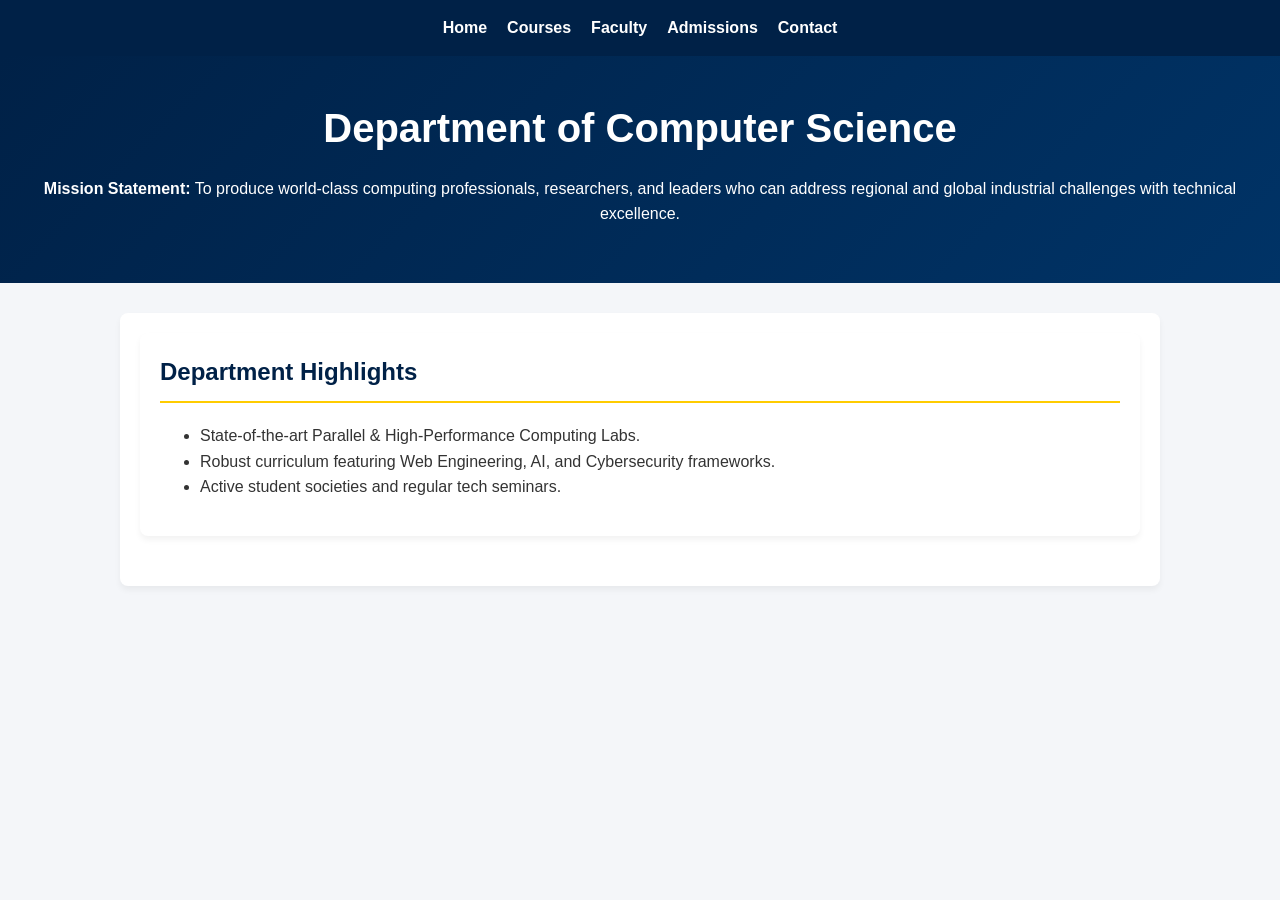
<file: src/index.html>
<!DOCTYPE html>
<html lang="en">
<head>
    <meta charset="UTF-8">
    <meta name="viewport" content="width=device-width, initial-scale=1.0">
    <title>CS Department - Home</title>
    <link rel="stylesheet" href="style.css">
</head>
<body>
    <nav>
        <a href="index.html">Home</a>
        <a href="courses.html">Courses</a>
        <a href="faculty.html">Faculty</a>
        <a href="admissions.html">Admissions</a>
        <a href="contact.html">Contact</a>
    </nav>
    <header>
        <h1>Department of Computer Science</h1>
        <p><strong>Mission Statement:</strong> To produce world-class computing professionals, researchers, and leaders who can address regional and global industrial challenges with technical excellence.</p>
    </header>
    <main>
        <section>
            <h2>Department Highlights</h2>
            <ul>
                <li>State-of-the-art Parallel & High-Performance Computing Labs.</li>
                <li>Robust curriculum featuring Web Engineering, AI, and Cybersecurity frameworks.</li>
                <li>Active student societies and regular tech seminars.</li>
            </ul>
        </section>
    </main>
</body>
</html>
</file>
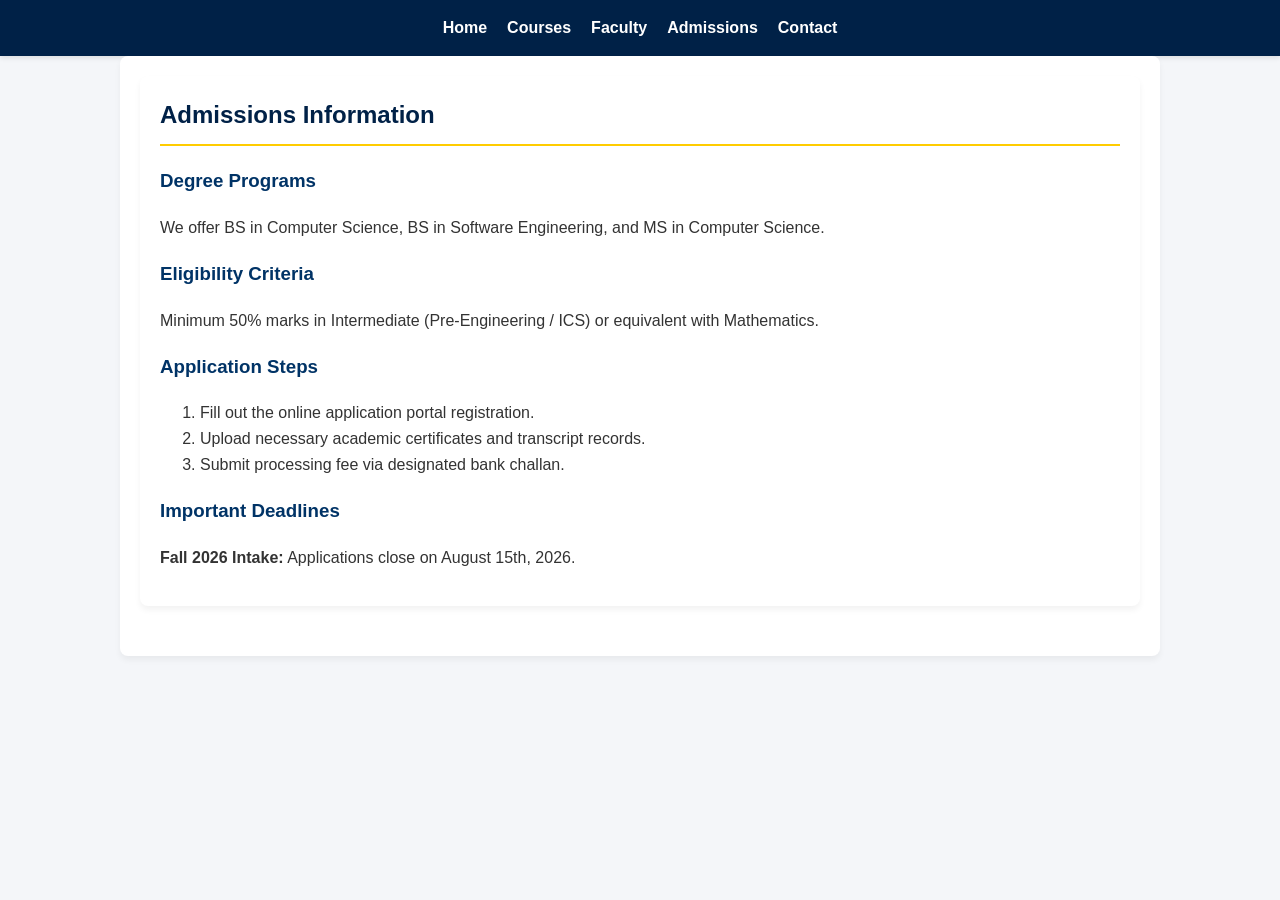
<file: src/admissions.html>
<!DOCTYPE html>
<html lang="en">
<head>
    <meta charset="UTF-8">
    <meta name="viewport" content="width=device-width, initial-scale=1.0">
    <title>CS Department - Admissions</title>
    <link rel="stylesheet" href="style.css">
</head>
<body>
    <nav>
        <a href="index.html">Home</a>
        <a href="courses.html">Courses</a>
        <a href="faculty.html">Faculty</a>
        <a href="admissions.html">Admissions</a>
        <a href="contact.html">Contact</a>
    </nav>
    <main>
        <section>
            <h2>Admissions Information</h2>
            
            <h3>Degree Programs</h3>
            <p>We offer BS in Computer Science, BS in Software Engineering, and MS in Computer Science.</p>
            
            <h3>Eligibility Criteria</h3>
            <p>Minimum 50% marks in Intermediate (Pre-Engineering / ICS) or equivalent with Mathematics.</p>
            
            <h3>Application Steps</h3>
            <ol>
                <li>Fill out the online application portal registration.</li>
                <li>Upload necessary academic certificates and transcript records.</li>
                <li>Submit processing fee via designated bank challan.</li>
            </ol>

            <h3>Important Deadlines</h3>
            <p><strong>Fall 2026 Intake:</strong> Applications close on August 15th, 2026.</p>
        </section>
    </main>
</body>
</html>
</file>
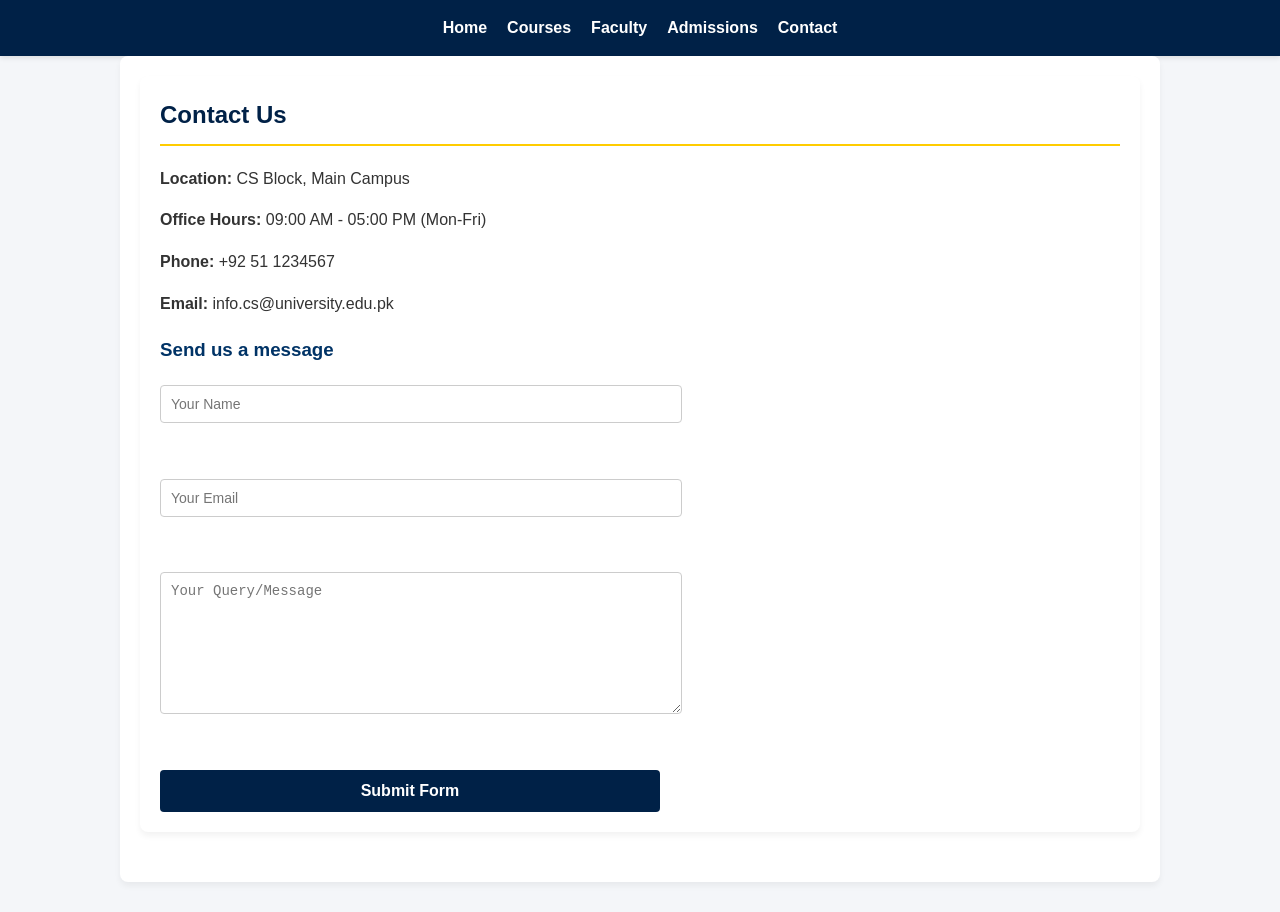
<file: src/contact.html>
<!DOCTYPE html>
<html lang="en">
<head>
    <meta charset="UTF-8">
    <meta name="viewport" content="width=device-width, initial-scale=1.0">
    <title>CS Department - Contact</title>
    <link rel="stylesheet" href="style.css">
</head>
<body>
    <nav>
        <a href="index.html">Home</a>
        <a href="courses.html">Courses</a>
        <a href="faculty.html">Faculty</a>
        <a href="admissions.html">Admissions</a>
        <a href="contact.html">Contact</a>
    </nav>
    <main>
        <section>
            <h2>Contact Us</h2>
            <p><strong>Location:</strong> CS Block, Main Campus</p>
            <p><strong>Office Hours:</strong> 09:00 AM - 05:00 PM (Mon-Fri)</p>
            <p><strong>Phone:</strong> +92 51 1234567</p>
            <p><strong>Email:</strong> info.cs@university.edu.pk</p>

            <h3>Send us a message</h3>
            <form action="#" method="POST">
                <input type="text" placeholder="Your Name" required><br>
                <input type="email" placeholder="Your Email" required><br>
                <textarea placeholder="Your Query/Message" required></textarea><br>
                <button type="submit">Submit Form</button>
            </form>
        </section>
    </main>
</body>
</html>
</file>
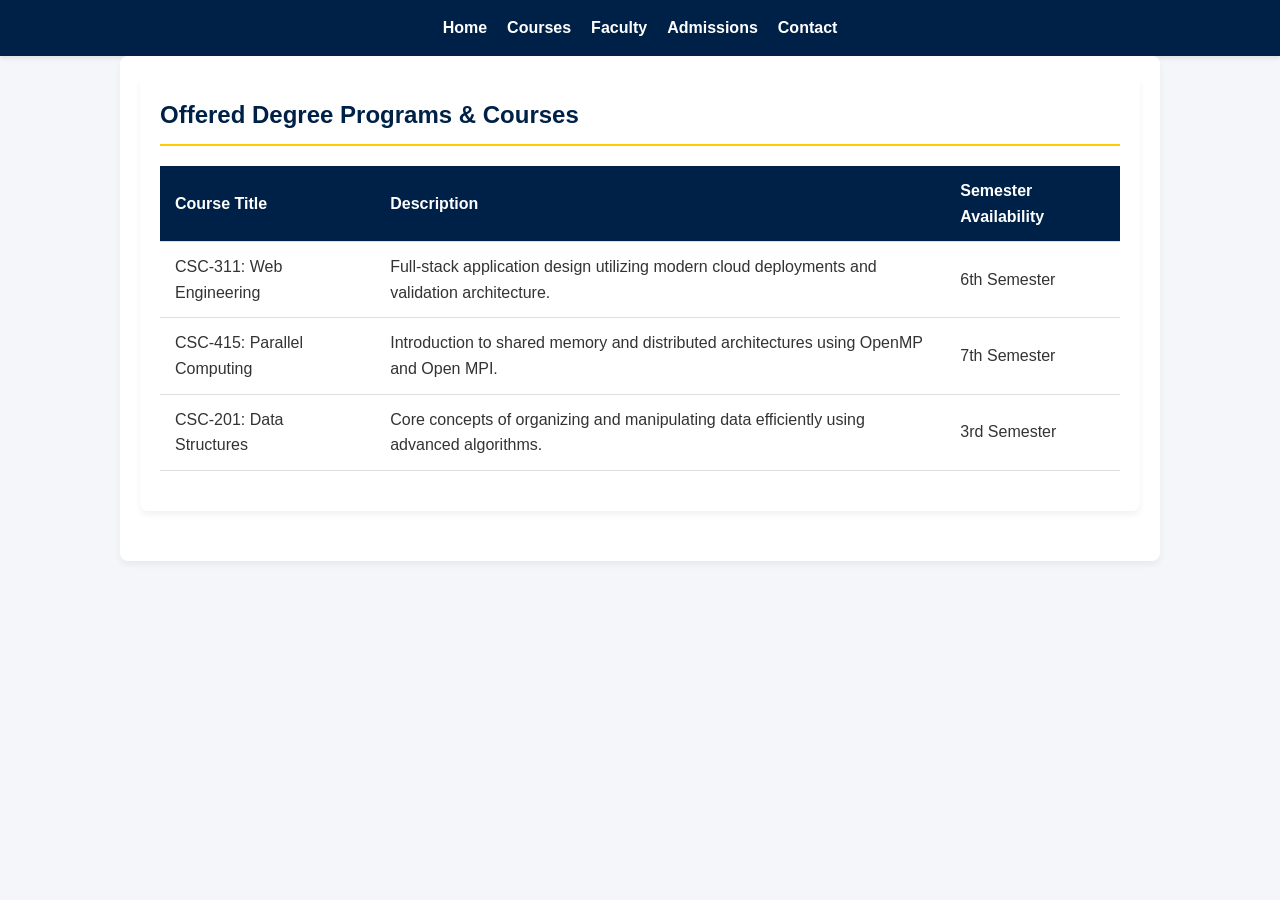
<file: src/courses.html>
<!DOCTYPE html>
<html lang="en">
<head>
    <meta charset="UTF-8">
    <meta name="viewport" content="width=device-width, initial-scale=1.0">
    <title>CS Department - Courses</title>
    <link rel="stylesheet" href="style.css">
</head>
<body>
    <nav>
        <a href="index.html">Home</a>
        <a href="courses.html">Courses</a>
        <a href="faculty.html">Faculty</a>
        <a href="admissions.html">Admissions</a>
        <a href="contact.html">Contact</a>
    </nav>
    <main>
        <section>
            <h2>Offered Degree Programs & Courses</h2>
            <table>
                <thead>
                    <tr>
                        <th>Course Title</th>
                        <th>Description</th>
                        <th>Semester Availability</th>
                    </tr>
                </thead>
                <tbody>
                    <tr>
                        <td>CSC-311: Web Engineering</td>
                        <td>Full-stack application design utilizing modern cloud deployments and validation architecture.</td>
                        <td>6th Semester</td>
                    </tr>
                    <tr>
                        <td>CSC-415: Parallel Computing</td>
                        <td>Introduction to shared memory and distributed architectures using OpenMP and Open MPI.</td>
                        <td>7th Semester</td>
                    </tr>
                    <tr>
                        <td>CSC-201: Data Structures</td>
                        <td>Core concepts of organizing and manipulating data efficiently using advanced algorithms.</td>
                        <td>3rd Semester</td>
                    </tr>
                </tbody>
            </table>
        </section>
    </main>
</body>
</html>
</file>
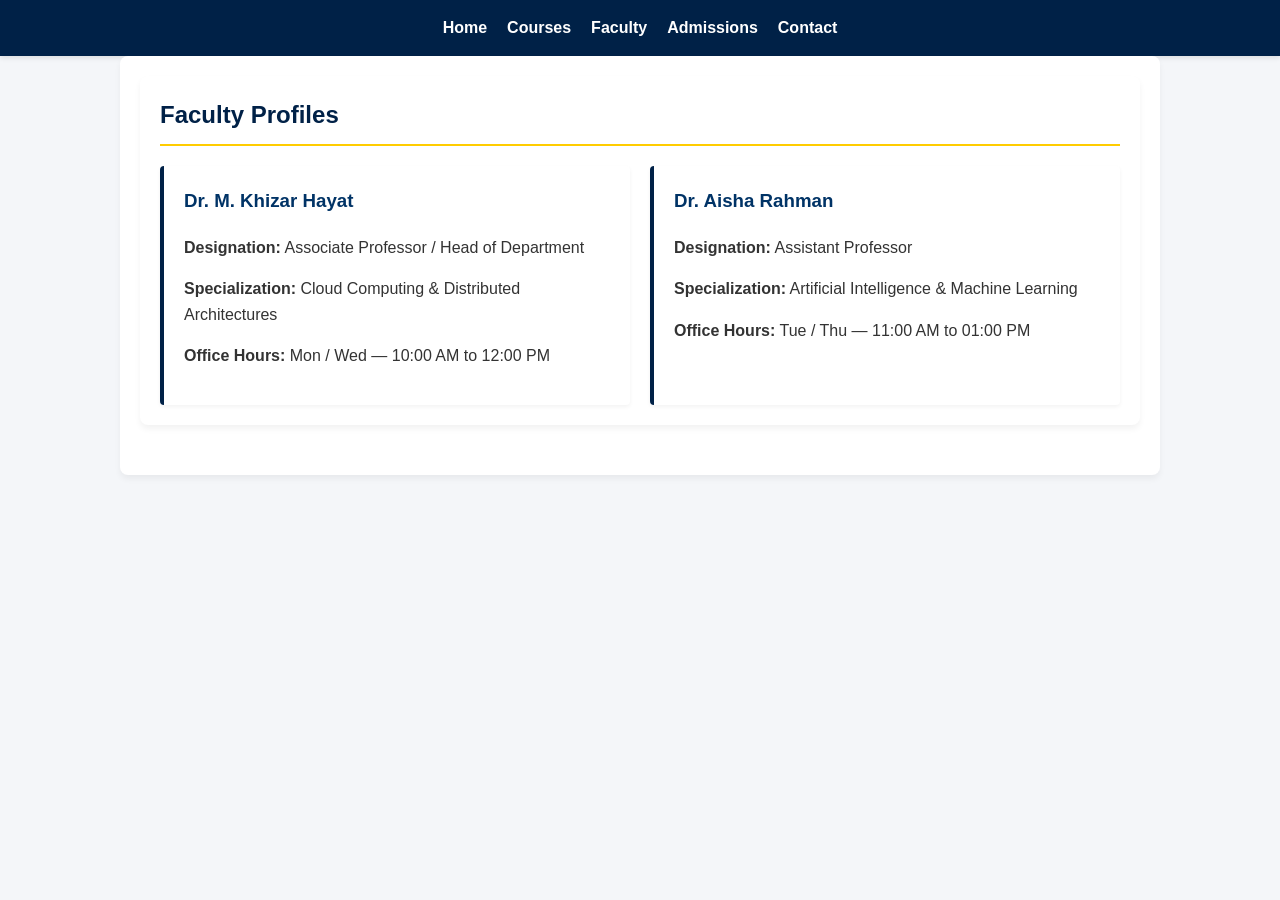
<file: src/faculty.html>
<!DOCTYPE html>
<html lang="en">
<head>
    <meta charset="UTF-8">
    <meta name="viewport" content="width=device-width, initial-scale=1.0">
    <title>CS Department - Faculty</title>
    <link rel="stylesheet" href="style.css">
</head>
<body>
    <nav>
        <a href="index.html">Home</a>
        <a href="courses.html">Courses</a>
        <a href="faculty.html">Faculty</a>
        <a href="admissions.html">Admissions</a>
        <a href="contact.html">Contact</a>
    </nav>
    <main>
        <section>
            <h2>Faculty Profiles</h2>
            <div class="faculty-grid">
                <div class="faculty-card">
                    <h3>Dr. M. Khizar Hayat</h3>
                    <p><strong>Designation:</strong> Associate Professor / Head of Department</p>
                    <p><strong>Specialization:</strong> Cloud Computing & Distributed Architectures</p>
                    <p><strong>Office Hours:</strong> Mon / Wed — 10:00 AM to 12:00 PM</p>
                </div>
                <div class="faculty-card">
                    <h3>Dr. Aisha Rahman</h3>
                    <p><strong>Designation:</strong> Assistant Professor</p>
                    <p><strong>Specialization:</strong> Artificial Intelligence & Machine Learning</p>
                    <p><strong>Office Hours:</strong> Tue / Thu — 11:00 AM to 01:00 PM</p>
                </div>
            </div>
        </section>
    </main>
</body>
</html>
</file>
<file: src/style.css>
/* General Layout Settings */
body {
    font-family: 'Segoe UI', Tahoma, Geneva, Verdana, sans-serif;
    line-height: 1.6;
    margin: 0;
    padding: 0;
    background-color: #f4f6f9;
    color: #333;
}

/* Professional Navigation Bar */
nav {
    background-color: #002147; /* Classic University Navy Blue */
    padding: 15px 30px;
    display: flex;
    justify-content: center;
    gap: 20px;
    box-shadow: 0 2px 5px rgba(0,0,0,0.1);
}

nav a {
    color: #ffffff;
    text-decoration: none;
    font-weight: 600;
    font-size: 16px;
    transition: color 0.3s ease;
}

nav a:hover {
    color: #ffcc00; /* Gold highlight on hover */
}

/* Containers and Layout wrappers */
header {
    background: linear-gradient(135deg, #002147 0%, #003366 100%);
    color: white;
    padding: 40px 20px;
    text-align: center;
    margin-bottom: 30px;
}

header h1 {
    margin: 0;
    font-size: 2.5rem;
}

main, section {
    max-width: 1000px;
    margin: 0 auto;
    padding: 20px;
    background: #ffffff;
    border-radius: 8px;
    box-shadow: 0 4px 6px rgba(0,0,0,0.05);
    margin-bottom: 30px;
}

h2 {
    color: #002147;
    border-bottom: 2px solid #ffcc00;
    padding-bottom: 10px;
    margin-top: 0;
}

h3 {
    color: #003366;
}

/* Styled Data Tables (For Courses Page) */
table {
    width: 100%;
    border-collapse: collapse;
    margin: 20px 0;
    background: white;
}

table th, table td {
    padding: 12px 15px;
    text-align: left;
    border-bottom: 1px solid #ddd;
}

table th {
    background-color: #002147;
    color: white;
}

table tr:hover {
    background-color: #f1f5f9;
}

/* Faculty Grid & Cards (For Faculty Page) */
.faculty-grid {
    display: grid;
    grid-template-columns: repeat(auto-fit, minmax(280px, 1fr));
    gap: 20px;
    margin-top: 20px;
}

.faculty-card {
    background: #fff;
    border-left: 4px solid #002147;
    padding: 20px;
    border-radius: 4px;
    box-shadow: 0 2px 4px rgba(0,0,0,0.05);
}

.faculty-card h3 {
    margin-top: 0;
    color: #003366;
}

/* Clean Form Styling (For Contact Page) */
form {
    display: flex;
    flex-direction: column;
    gap: 15px;
    max-width: 500px;
    margin-top: 20px;
}

input[type="text"], input[type="email"], textarea {
    width: 100%;
    padding: 10px;
    border: 1px solid #ccc;
    border-radius: 4px;
    font-size: 14px;
}

textarea {
    resize: vertical;
    height: 120px;
}

button[type="submit"] {
    background-color: #002147;
    color: white;
    border: none;
    padding: 12px 20px;
    font-size: 16px;
    font-weight: bold;
    border-radius: 4px;
    cursor: pointer;
    transition: background 0.3s;
}

button[type="submit"]:hover {
    background-color: #003366;
}
</file>
